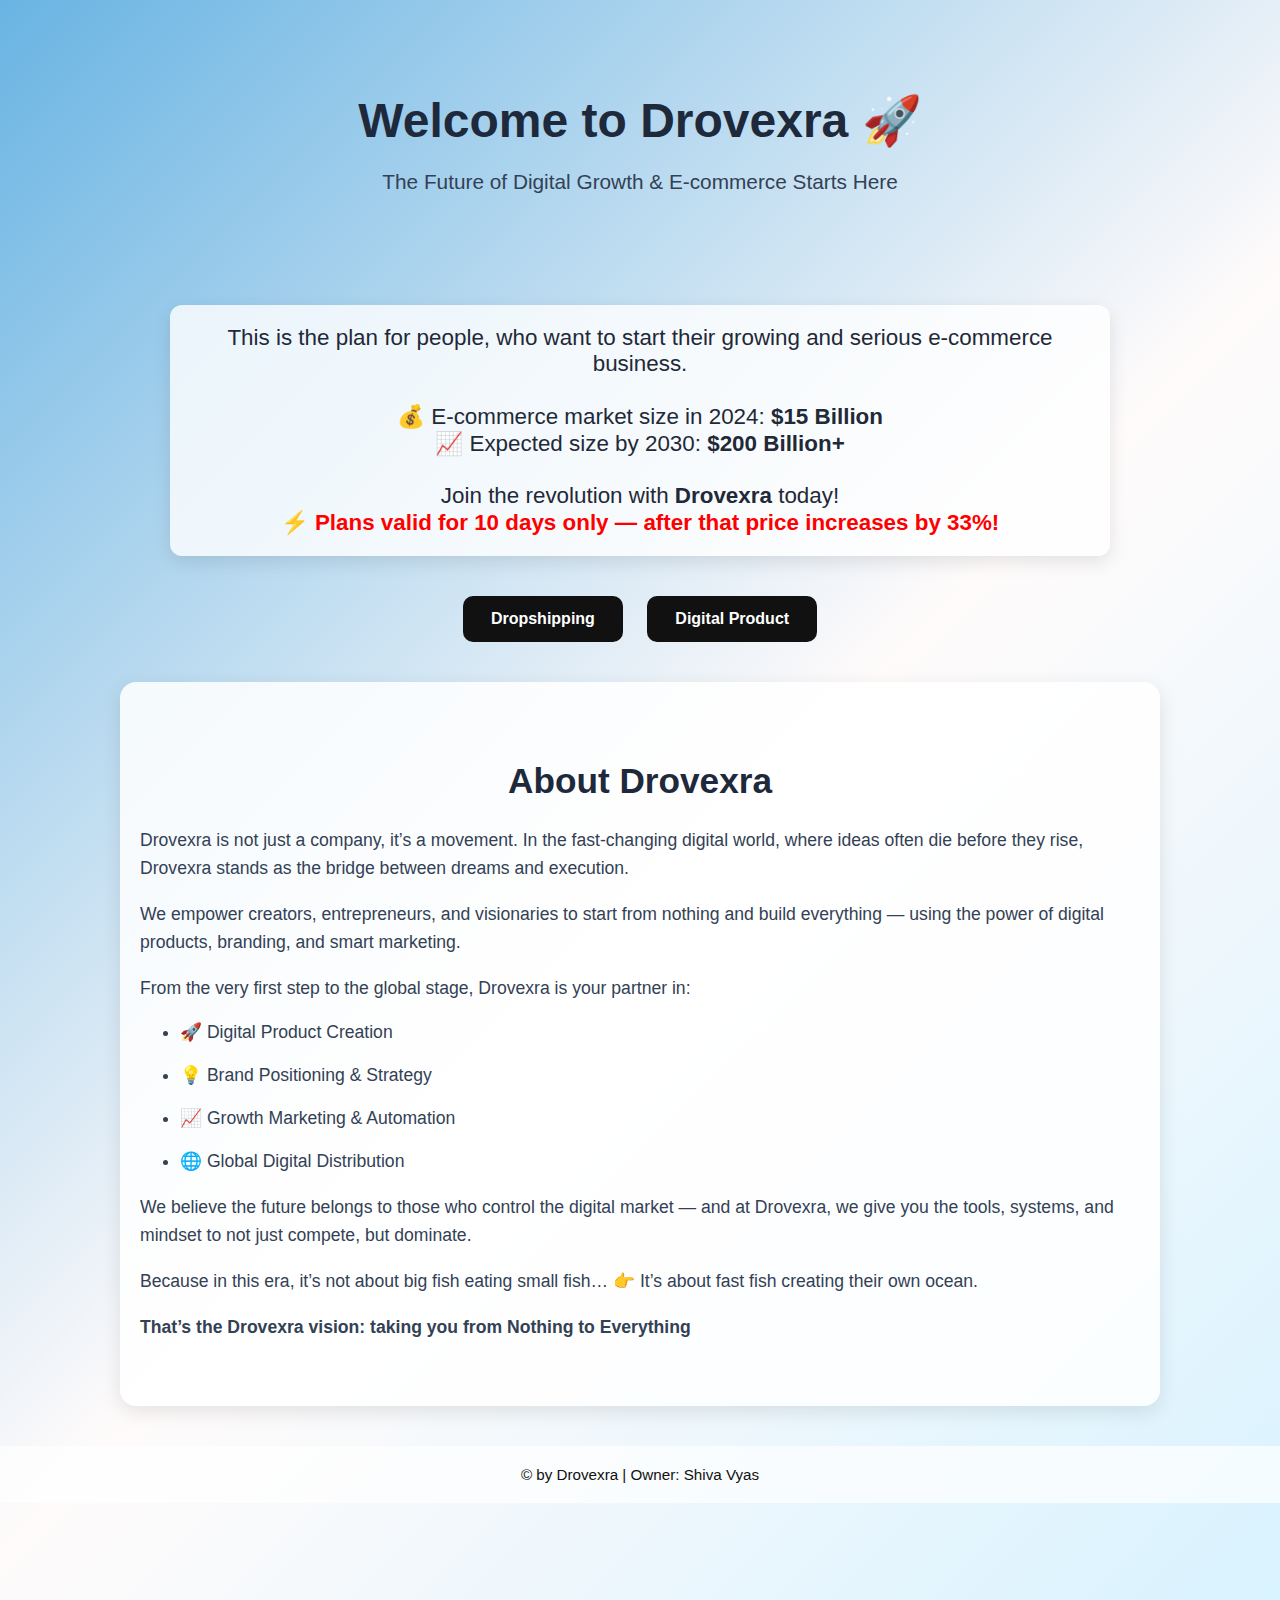
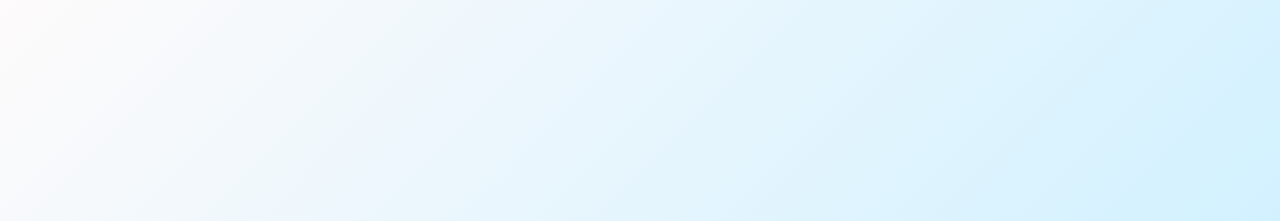
<file: index.html>
<!DOCTYPE html>
<html lang="en">
<head>
  <meta charset="UTF-8">
  <meta name="viewport" content="width=device-width, initial-scale=1.0">
  <title>Drovexra - Landing Page</title>
  <style>
    body {
      margin: 0;
      font-family: 'Segoe UI', Tahoma, sans-serif;
      color: #111;
      background: linear-gradient(135deg, #69B4E3, #FFFBFB, #D2F1FF);
    }

    header {
      text-align: center;
      padding: 60px 20px;
    }

    header h1 {
      font-size: 3rem;
      margin-bottom: 15px;
      font-weight: 700;
      color: #1e293b;
    }

    header p {
      font-size: 1.3rem;
      color: #334155;
    }

    .highlight {
      font-size: 1.4rem;
      margin: 30px auto;
      text-align: center;
      font-weight: 500;
      color: #1f2937;
      max-width: 900px;
      background: rgba(255,255,255,0.8);
      padding: 20px;
      border-radius: 12px;
      box-shadow: 0 6px 18px rgba(0,0,0,0.1);
    }

    .btn-container {
      text-align: center;
      margin: 30px 0;
    }

    .btn {
      background: #111;
      color: #fff;
      padding: 14px 28px;
      border: none;
      border-radius: 10px;
      margin: 10px;
      cursor: pointer;
      font-size: 1rem;
      font-weight: 600;
      transition: all 0.3s;
    }

    .btn:hover {
      background: #444;
      transform: translateY(-2px);
    }

    .notification {
      position: fixed;
      bottom: 20px;
      left: 20px;
      background: #fff;
      padding: 12px 18px;
      border-radius: 8px;
      box-shadow: 0 4px 12px rgba(0,0,0,0.15);
      font-size: 0.95rem;
      display: none;
      animation: fadeInOut 6s ease-in-out forwards;
      z-index: 1000;
    }

    @keyframes fadeInOut {
      0% { opacity: 0; transform: translateY(20px);}
      10%, 90% { opacity: 1; transform: translateY(0);}
      100% { opacity: 0; transform: translateY(20px);}
    }

    .about {
      padding: 50px 20px;
      max-width: 1000px;
      margin: auto;
      text-align: left;
      background: rgba(255,255,255,0.85);
      border-radius: 16px;
      box-shadow: 0 6px 20px rgba(0,0,0,0.1);
    }

    .about h2 {
      text-align: center;
      margin-bottom: 25px;
      font-size: 2.2rem;
      color: #1e293b;
    }

    .about p, .about li {
      font-size: 1.1rem;
      margin-bottom: 15px;
      line-height: 1.6;
      color: #334155;
    }

    footer {
      text-align: center;
      padding: 20px;
      margin-top: 40px;
      background: rgba(255,255,255,0.7);
      font-size: 0.95rem;
    }

    /* Email Form */
    #email-box {
      display: none;
      text-align: center;
      margin: 20px;
    }
    #userEmail {
      padding: 12px;
      width: 260px;
      border-radius: 8px;
      border: 1px solid #ccc;
      font-size: 1rem;
    }

    /* Responsive */
    @media (max-width: 768px) {
      header h1 {
        font-size: 2.2rem;
      }
      .highlight {
        font-size: 1.1rem;
        padding: 15px;
      }
      .about {
        padding: 30px 15px;
      }
    }
  </style>
</head>
<body>

  <header>
    <h1>Welcome to Drovexra 🚀</h1>
    <p>The Future of Digital Growth & E-commerce Starts Here</p>
  </header>

  <p class="highlight">
    This is the plan for people, who want to start their growing and serious e-commerce business.<br><br>
    💰 E-commerce market size in 2024: <b>$15 Billion</b><br>
    📈 Expected size by 2030: <b>$200 Billion+</b><br><br>
    Join the revolution with <b>Drovexra</b> today!  
    <br><span style="color:red; font-weight:600;">⚡ Plans valid for 10 days only — after that price increases by 33%!</span>
  </p>

  <div class="btn-container">
    <button class="btn">Dropshipping</button>
    <button class="btn" onclick="showEmailBox()">Digital Product</button>
  </div>

  <!-- Email Form -->
  <div id="email-box">
    <input type="email" id="userEmail" placeholder="Enter your email">
    <button class="btn" onclick="goToPlans()">Continue</button>
  </div>

  <!-- About Section -->
  <section class="about">
    <h2>About Drovexra</h2>
    <p>Drovexra is not just a company, it’s a movement.
    In the fast-changing digital world, where ideas often die before they rise, Drovexra stands as the bridge between dreams and execution.</p>

    <p>We empower creators, entrepreneurs, and visionaries to start from nothing and build everything — using the power of digital products, branding, and smart marketing.</p>

    <p>From the very first step to the global stage, Drovexra is your partner in:</p>
    <ul>
      <li>🚀 Digital Product Creation</li>
      <li>💡 Brand Positioning & Strategy</li>
      <li>📈 Growth Marketing & Automation</li>
      <li>🌐 Global Digital Distribution</li>
    </ul>

    <p>We believe the future belongs to those who control the digital market — and at Drovexra, we give you the tools, systems, and mindset to not just compete, but dominate.</p>

    <p>Because in this era, it’s not about big fish eating small fish… 👉 It’s about fast fish creating their own ocean.</p>

    <p><b>That’s the Drovexra vision: taking you from Nothing to Everything</b></p>
  </section>

  <footer>
    © by Drovexra | Owner: Shiva Vyas
  </footer>

  <!-- Notifications -->
  <div id="notification" class="notification"></div>

  <script>
    // Random Notifications
    const names = ["Aarav","Vihaan","Vivaan","Aditya","Arjun","Sai","Reyansh","Krishna","Ishaan","Shaurya",
                   "Atharv","Rudra","Kabir","Rohan","Aryan","Ananya","Ira","Diya","Myra","Aadhya"];
    const notifBox = document.getElementById("notification");

    function showNotification() {
      const name = names[Math.floor(Math.random()*names.length)];
      notifBox.innerText = name + " just purchased a Drovexra plan!";
      notifBox.style.display = "block";
      setTimeout(()=>notifBox.style.display="none", 6000);
    }
    setInterval(showNotification, 7000);

    // Email form
    function showEmailBox(){
      document.getElementById("email-box").style.display = "block";
    }
    function goToPlans(){
      const email = document.getElementById("userEmail").value;
      if(email){
        window.location.href = "membership.html"; 
      } else {
        alert("Please enter your email first!");
      }
    }
  </script>

</body>
</html>
<iframe src="https://docs.google.com/forms/d/e/1FAIpQLSeJQC-G17byPAvMCt2ptQfoCSLkpQWXLWRmqRYoIbKCUbC5oQ/viewform?embedded=true" width="640" height="314" frameborder="0" marginheight="0" marginwidth="0">Loading…</iframe>
</file>
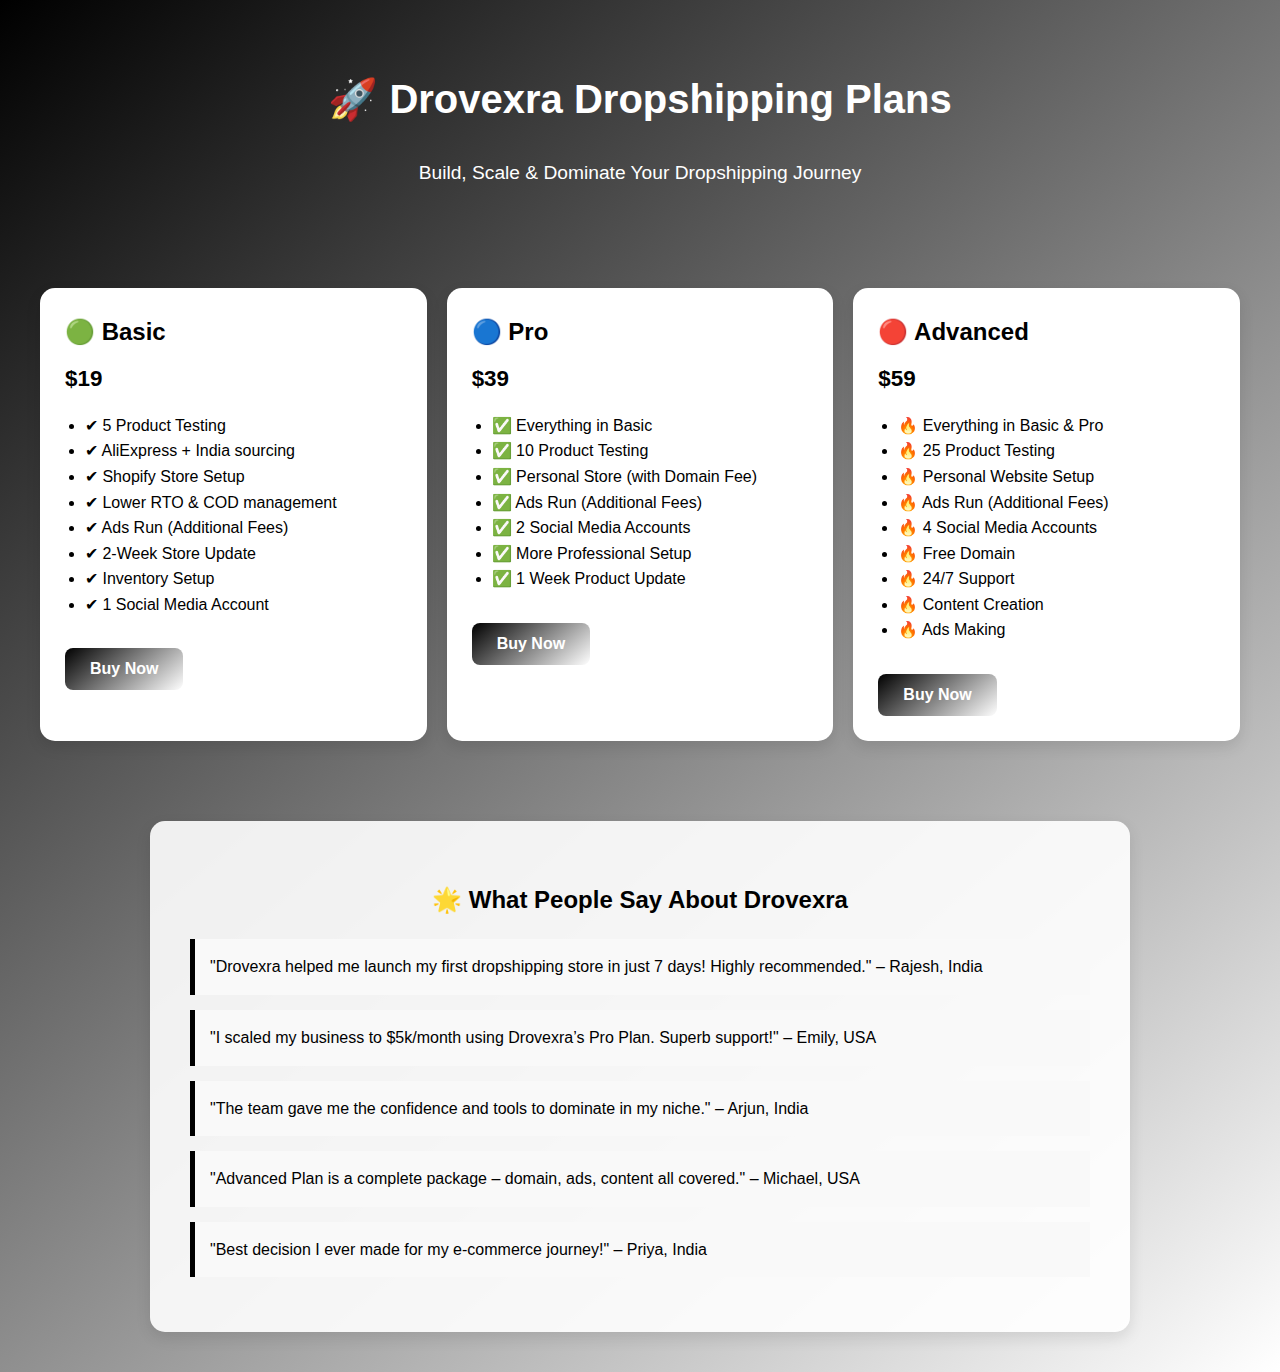
<file: dropshipping.html>
<!DOCTYPE html>
<html lang="en">
<head>
  <meta charset="UTF-8">
  <meta name="viewport" content="width=device-width, initial-scale=1.0">
  <title>Drovexra Dropshipping Plans</title>
  <style>
    body {
      margin: 0;
      font-family: 'Segoe UI', Tahoma, sans-serif;
      background: linear-gradient(140deg, #000000, #FFFFFF);
      color: #222;
      line-height: 1.6;
    }
    header {
      text-align: center;
      padding: 40px 20px;
      color: white;
    }
    header h1 {
      font-size: 2.5rem;
    }
    header p {
      font-size: 1.2rem;
    }
    .plans {
      display: grid;
      grid-template-columns: repeat(auto-fit, minmax(300px, 1fr));
      gap: 20px;
      padding: 40px;
    }
    .card {
      background: #fff;
      border-radius: 15px;
      padding: 25px;
      box-shadow: 0 6px 15px rgba(0,0,0,0.1);
      transition: transform 0.3s ease;
      color: black;
    }
    .card:hover {
      transform: translateY(-10px);
    }
    .card h2 {
      margin: 0 0 10px;
    }
    .price {
      font-size: 1.4rem;
      font-weight: bold;
      margin-bottom: 15px;
      color: #000;
    }
    ul {
      text-align: left;
      padding-left: 20px;
    }
    .btn {
      display: inline-block;
      margin-top: 15px;
      padding: 12px 25px;
      font-size: 1rem;
      font-weight: bold;
      border: none;
      border-radius: 8px;
      cursor: pointer;
      background: linear-gradient(140deg, #000000, #FFFFFF);
      color: white;
      transition: 0.3s;
    }
    .btn:hover {
      transform: scale(1.05);
    }

    /* Modal */
    .modal {
      display: none;
      position: fixed;
      z-index: 999;
      left: 0; top: 0;
      width: 100%; height: 100%;
      background: rgba(0,0,0,0.6);
      justify-content: center;
      align-items: center;
    }
    .modal-content {
      background: white;
      padding: 30px;
      border-radius: 12px;
      text-align: center;
      width: 300px;
    }
    .currency-btn {
      display: block;
      width: 100%;
      margin: 10px 0;
      padding: 12px;
      font-size: 1rem;
      font-weight: bold;
      border: none;
      border-radius: 8px;
      cursor: pointer;
      transition: 0.3s;
    }
    .inr { background: #000; color: white; }
    .usd { background: grey; color: white; }
    .cancel { background: red; color: white; }
    .currency-btn:hover { opacity: 0.85; }

    /* Telegram Button */
    #telegramBtn {
      display: none;
      margin-top: 15px;
      padding: 12px 25px;
      background: #000;
      color: white;
      border: none;
      border-radius: 8px;
      cursor: pointer;
      font-size: 1rem;
      font-weight: bold;
      transition: 0.3s;
    }
    #telegramBtn:hover {
      transform: scale(1.05);
      background: #333;
    }

    /* Notification Popup */
    #notification {
      position: fixed;
      top: 20px;
      right: 20px;
      background: #fff;
      color: #000;
      padding: 12px 20px;
      border-radius: 8px;
      box-shadow: 0 4px 12px rgba(0,0,0,0.2);
      font-size: 1rem;
      display: none;
      z-index: 2000;
      animation: fadeInOut 6s ease-in-out forwards;
    }
    @keyframes fadeInOut {
      0% {opacity:0; transform:translateY(-20px);}
      10%,90% {opacity:1; transform:translateY(0);}
      100% {opacity:0; transform:translateY(-20px);}
    }

    /* Reviews */
    .reviews {
      background: rgba(255,255,255,0.9);
      padding: 40px;
      margin: 40px auto;
      max-width: 900px;
      border-radius: 15px;
      box-shadow: 0 6px 15px rgba(0,0,0,0.1);
      color: black;
    }
    .reviews h2 {
      text-align: center;
      margin-bottom: 20px;
      color: #000;
    }
    .review {
      margin-bottom: 15px;
      padding: 15px;
      border-left: 5px solid #000;
      background: #f9f9f9;
    }
  </style>
</head>
<body>
  <header>
    <h1>🚀 Drovexra Dropshipping Plans</h1>
    <p>Build, Scale & Dominate Your Dropshipping Journey</p>
  </header>

  <section class="plans">
    <!-- Basic -->
    <div class="card">
      <h2>🟢 Basic</h2>
      <div class="price">$19</div>
      <ul>
        <li>✔ 5 Product Testing</li>
        <li>✔ AliExpress + India sourcing</li>
        <li>✔ Shopify Store Setup</li>
        <li>✔ Lower RTO & COD management</li>
        <li>✔ Ads Run (Additional Fees)</li>
        <li>✔ 2-Week Store Update</li>
        <li>✔ Inventory Setup</li>
        <li>✔ 1 Social Media Account</li>
      </ul>
      <button class="btn" onclick="openModal('Basic Plan')">Buy Now</button>
    </div>
    <!-- Pro -->
    <div class="card">
      <h2>🔵 Pro</h2>
      <div class="price">$39</div>
      <ul>
        <li>✅ Everything in Basic</li>
        <li>✅ 10 Product Testing</li>
        <li>✅ Personal Store (with Domain Fee)</li>
        <li>✅ Ads Run (Additional Fees)</li>
        <li>✅ 2 Social Media Accounts</li>
        <li>✅ More Professional Setup</li>
        <li>✅ 1 Week Product Update</li>
      </ul>
      <button class="btn" onclick="openModal('Pro Plan')">Buy Now</button>
    </div>
    <!-- Advanced -->
    <div class="card">
      <h2>🔴 Advanced</h2>
      <div class="price">$59</div>
      <ul>
        <li>🔥 Everything in Basic & Pro</li>
        <li>🔥 25 Product Testing</li>
        <li>🔥 Personal Website Setup</li>
        <li>🔥 Ads Run (Additional Fees)</li>
        <li>🔥 4 Social Media Accounts</li>
        <li>🔥 Free Domain</li>
        <li>🔥 24/7 Support</li>
        <li>🔥 Content Creation</li>
        <li>🔥 Ads Making</li>
      </ul>
      <button class="btn" onclick="openModal('Advanced Plan')">Buy Now</button>
    </div>
  </section>

  <!-- Reviews -->
  <section class="reviews">
    <h2>🌟 What People Say About Drovexra</h2>
    <div class="review">"Drovexra helped me launch my first dropshipping store in just 7 days! Highly recommended." – Rajesh, India</div>
    <div class="review">"I scaled my business to $5k/month using Drovexra’s Pro Plan. Superb support!" – Emily, USA</div>
    <div class="review">"The team gave me the confidence and tools to dominate in my niche." – Arjun, India</div>
    <div class="review">"Advanced Plan is a complete package – domain, ads, content all covered." – Michael, USA</div>
    <div class="review">"Best decision I ever made for my e-commerce journey!" – Priya, India</div>
  </section>

  <!-- Modal -->
  <div id="paymentModal" class="modal">
    <div class="modal-content">
      <h3 id="planName">Select Currency</h3>
      <button class="currency-btn inr" onclick="payINR()">Pay in INR</button>
      <button class="currency-btn usd" onclick="payUSD()">Pay in USD</button>
      <button class="currency-btn cancel" onclick="closeModal()">Cancel</button>
      <!-- Telegram Button -->
      <button id="telegramBtn" onclick="window.location.href='https://t.me/drovexa'">Talk to Drovexra</button>
    </div>
  </div>

  <!-- Notification -->
  <div id="notification"></div>

  <script>
    let selectedPlan = "";
    const notifBox = document.getElementById("notification");
    const names = ["Rajesh (India)", "Priya (India)", "Arjun (India)", "Emily (USA)", "Michael (USA)", "Sophia (USA)", "Aarav (India)", "Olivia (USA)"];

    function openModal(plan) {
      selectedPlan = plan;
      document.getElementById("planName").innerText = plan + " - Choose Currency";
      document.getElementById("paymentModal").style.display = "flex";
    }

    function closeModal() {
      document.getElementById("paymentModal").style.display = "none";
      document.getElementById("telegramBtn").style.display = "none";
    }

    function payINR() {
      window.location.href = "upi://pay?pa=7905315338@fam&pn=Drovexra&am=0&cu=INR";
      setTimeout(function() {
        document.getElementById("telegramBtn").style.display = "block";
      }, 8000);
    }

    function payUSD() {
      let subject = encodeURIComponent("Purchase Request: " + selectedPlan);
      let body = encodeURIComponent("Hello Drovexra Team,\n\nI want to purchase the " + selectedPlan + ".\nPlease guide me with the next steps.\n\nThank you!");
      window.location.href = "mailto:drovexra@gmail.com?subject=" + subject + "&body=" + body;
    }

    // Random Notification Every 25 Seconds
    function showNotification() {
      const name = names[Math.floor(Math.random()*names.length)];
      notifBox.innerText = "🚀 " + name + " just started Dropshipping with Drovexra!";
      notifBox.style.display = "block";
      setTimeout(()=>notifBox.style.display="none", 6000);
    }
    setInterval(showNotification, 25000);
  </script>
</body>
</html>
</file>
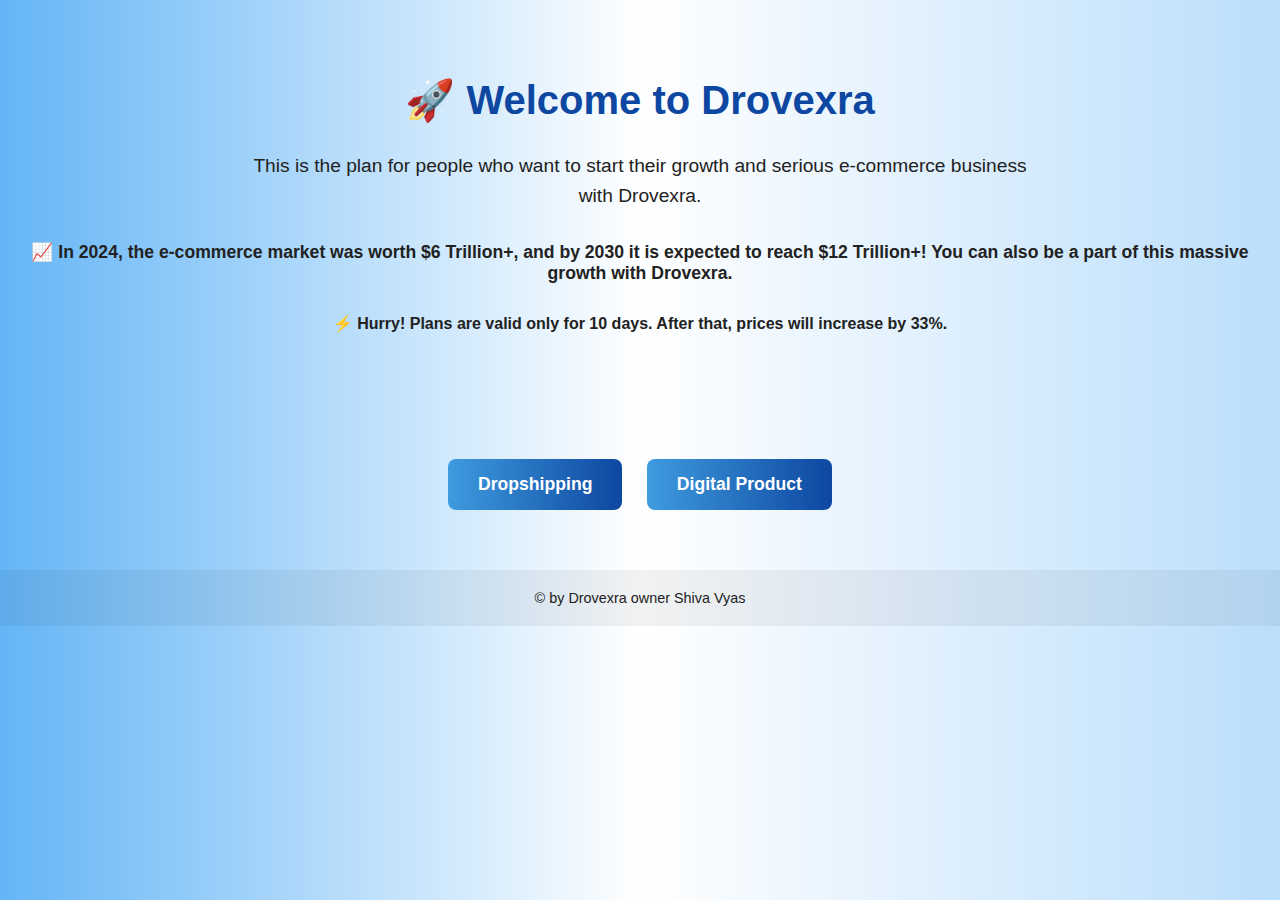
<file: landing.html>
<!DOCTYPE html>
<html lang="en">
<head>
  <meta charset="UTF-8">
  <meta name="viewport" content="width=device-width, initial-scale=1.0">
  <title>Drovexra Landing Page</title>
  <style>
    body {
      margin: 0;
      font-family: 'Segoe UI', Tahoma, sans-serif;
      background: linear-gradient(90deg, #64b5f6, #ffffff, #bbdefb);
      color: #222;
      text-align: center;
    }

    header {
      padding: 50px 20px;
    }

    header h1 {
      font-size: 2.5rem;
      color: #0d47a1;
    }

    .highlight {
      font-size: 1.2rem;
      margin: 20px auto;
      max-width: 800px;
      line-height: 1.6;
    }

    .stats {
      margin: 30px 0;
      font-size: 1.1rem;
      font-weight: bold;
    }

    .btn-container {
      margin: 50px 0;
    }

    .btn {
      display: inline-block;
      margin: 10px;
      padding: 15px 30px;
      font-size: 1.1rem;
      font-weight: bold;
      border: none;
      border-radius: 8px;
      cursor: pointer;
      background: linear-gradient(90deg, #3F9BDF, #0d47a1);
      color: white;
      transition: 0.3s;
    }
    .btn:hover {
      transform: scale(1.05);
    }

    footer {
      margin-top: 50px;
      padding: 20px;
      background: rgba(0,0,0,0.05);
      font-size: 0.9rem;
    }

    /* Notification popup */
    .notification {
      position: fixed;
      bottom: 20px;
      left: 20px;
      background: white;
      padding: 12px 20px;
      border-radius: 8px;
      box-shadow: 0 4px 10px rgba(0,0,0,0.15);
      font-size: 0.9rem;
      display: none;
      animation: fadein 0.5s;
    }

    @keyframes fadein {
      from {opacity: 0;}
      to {opacity: 1;}
    }

    /* Email popup */
    .email-modal {
      display: none;
      position: fixed;
      top: 0; left: 0;
      width: 100%; height: 100%;
      background: rgba(0,0,0,0.6);
      justify-content: center;
      align-items: center;
    }

    .email-content {
      background: white;
      padding: 30px;
      border-radius: 10px;
      text-align: center;
      max-width: 400px;
    }

    .email-content input {
      width: 90%;
      padding: 10px;
      margin: 10px 0;
      border: 1px solid #ccc;
      border-radius: 5px;
    }

    .email-content button {
      padding: 10px 20px;
      background: #0d47a1;
      color: white;
      border: none;
      border-radius: 5px;
      cursor: pointer;
    }
  </style>
</head>
<body>

  <header>
    <h1>🚀 Welcome to Drovexra</h1>
    <p class="highlight">
      This is the plan for people who want to start their growth and serious e-commerce business with Drovexra.
    </p>
    <p class="stats">
      📈 In 2024, the e-commerce market was worth <b>$6 Trillion+</b>, and by 2030 it is expected to reach <b>$12 Trillion+</b>!  
      You can also be a part of this massive growth with Drovexra.
    </p>
    <p><b>⚡ Hurry! Plans are valid only for 10 days. After that, prices will increase by 33%.</b></p>
  </header>

  <!-- Buttons -->
  <div class="btn-container">
    <button class="btn">Dropshipping</button>
    <button class="btn" onclick="openEmailModal()">Digital Product</button>
  </div>

  <!-- Email Modal -->
  <div class="email-modal" id="emailModal">
    <div class="email-content">
      <h3>Enter your email to continue</h3>
      <input type="email" id="userEmail" placeholder="Enter your email" required>
      <br>
      <button onclick="redirectToPlans()">Submit</button>
    </div>
  </div>

  <!-- Notification -->
  <div class="notification" id="notification"></div>

  <footer>
    © by Drovexra owner Shiva Vyas
  </footer>

  <script>
    // Notification system
    const names = ["Rahul", "Priya", "John", "Sneha", "Aman", "Neha", "Karan", "Pooja", "Arjun", "Simran", "Raj", "Meena", "Ankit", "Ravi", "Sahil", "Divya", "Vikas", "Isha", "Mohit", "Akash"];
    const notification = document.getElementById("notification");

    function showNotification() {
      const randomName = names[Math.floor(Math.random() * names.length)];
      notification.innerText = randomName + " just purchased a Drovexra Plan!";
      notification.style.display = "block";
      setTimeout(() => {
        notification.style.display = "none";
      }, 4000);
    }

    setInterval(showNotification, 6000);

    // Email modal
    function openEmailModal() {
      document.getElementById("emailModal").style.display = "flex";
    }

    function redirectToPlans() {
      let email = document.getElementById("userEmail").value;
      if(email) {
        // redirect to plans page
        window.location.href = "plans.html"; // apna plans page ka URL dalna
      } else {
        alert("Please enter a valid email!");
      }
    }
  </script>

</body>
</html>
</file>
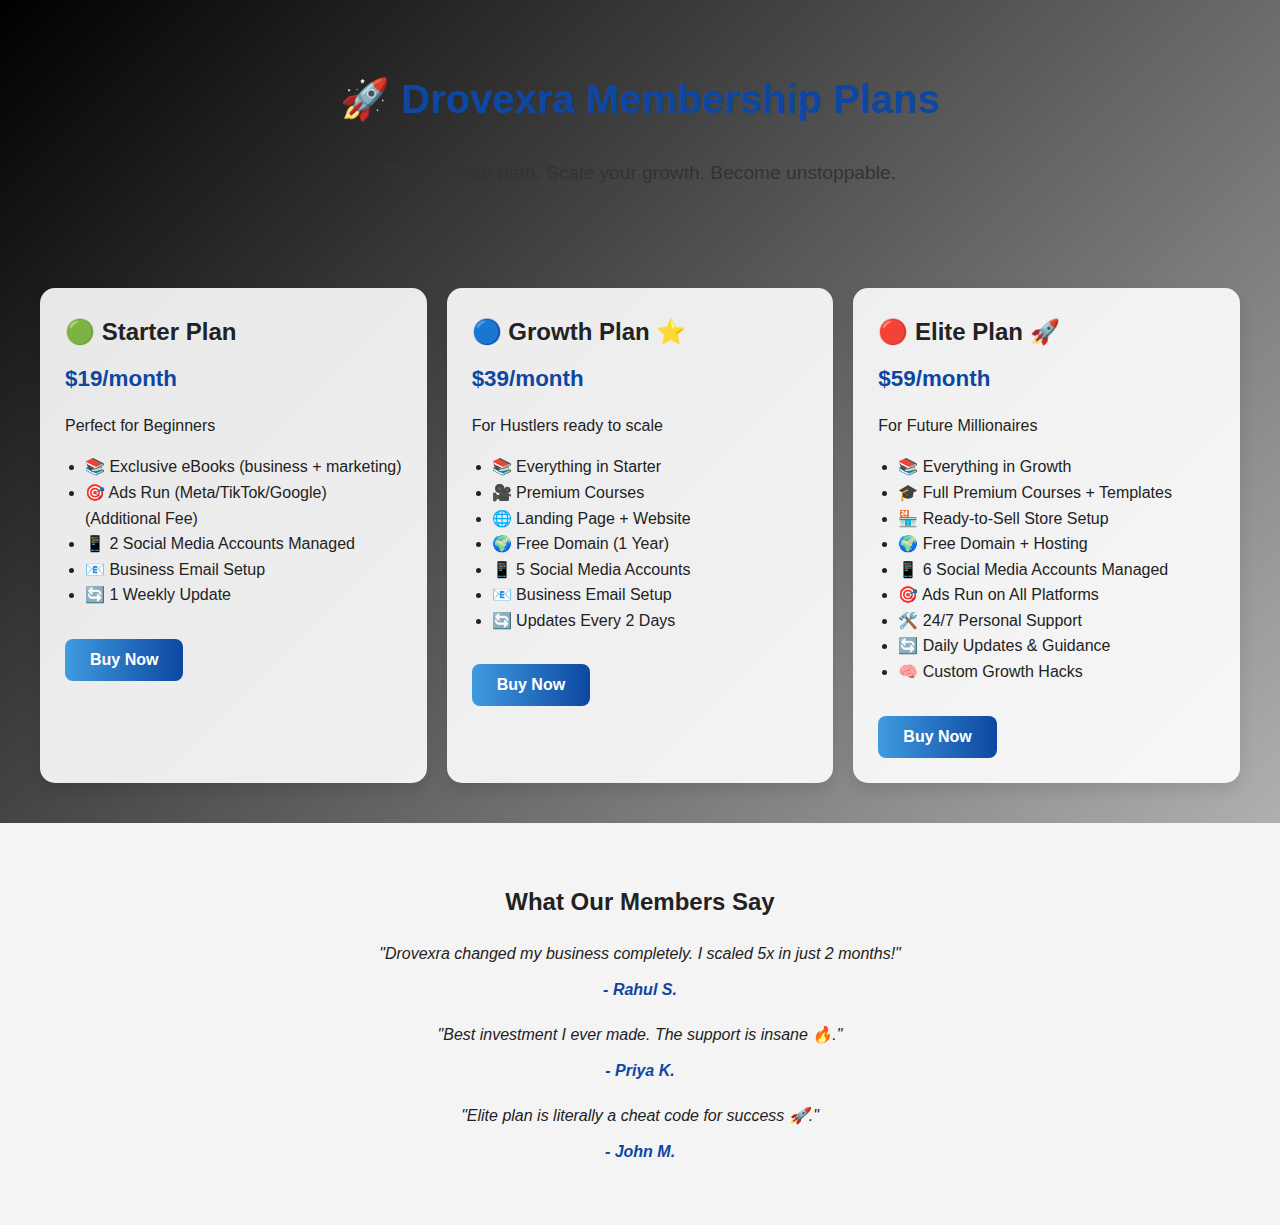
<file: membership.html>
<!DOCTYPE html>
<html lang="en">
<head>
  <meta charset="UTF-8">
  <meta name="viewport" content="width=device-width, initial-scale=1.0">
  <title>Drovexra Membership Plans</title>
  <style>
    body {
      margin: 0;
      font-family: 'Segoe UI', Tahoma, sans-serif;
      background: linear-gradient(135deg, #000000, #D1D1D1);
      color: #222;
      line-height: 1.6;
    }
    header {
      text-align: center;
      padding: 40px 20px;
    }
    header h1 {
      font-size: 2.5rem;
      color: #0d47a1;
    }
    header p {
      font-size: 1.2rem;
      color: #333;
    }
    .plans {
      display: grid;
      grid-template-columns: repeat(auto-fit, minmax(300px, 1fr));
      gap: 20px;
      padding: 40px;
    }
    .card {
      background: rgba(255,255,255,0.9);
      border-radius: 15px;
      padding: 25px;
      box-shadow: 0 6px 15px rgba(0,0,0,0.1);
      transition: transform 0.3s ease;
    }
    .card:hover {
      transform: translateY(-10px);
    }
    .card h2 {
      margin: 0 0 10px;
    }
    .price {
      font-size: 1.4rem;
      font-weight: bold;
      margin-bottom: 15px;
      color: #0d47a1;
    }
    ul {
      text-align: left;
      padding-left: 20px;
    }
    .btn {
      display: inline-block;
      margin-top: 15px;
      padding: 12px 25px;
      font-size: 1rem;
      font-weight: bold;
      border: none;
      border-radius: 8px;
      cursor: pointer;
      background: linear-gradient(90deg, #3F9BDF, #0d47a1);
      color: white;
      transition: 0.3s;
    }
    .btn:hover {
      transform: scale(1.05);
    }
    /* Modal */
    .modal {
      display: none;
      position: fixed;
      z-index: 999;
      left: 0; top: 0;
      width: 100%; height: 100%;
      background: rgba(0,0,0,0.6);
      justify-content: center;
      align-items: center;
    }
    .modal-content {
      background: white;
      padding: 30px;
      border-radius: 12px;
      text-align: center;
      width: 300px;
    }
    .modal-content h3 {
      margin-bottom: 20px;
    }
    .currency-btn {
      display: block;
      width: 100%;
      margin: 10px 0;
      padding: 12px;
      font-size: 1rem;
      font-weight: bold;
      border: none;
      border-radius: 8px;
      cursor: pointer;
      transition: 0.3s;
    }
    .inr { background: #ff6600; color: white; }
    .usd { background: #00cc66; color: white; }
    .currency-btn:hover { opacity: 0.85; }

    /* Reviews */
    .reviews {
      background: #f4f4f4;
      padding: 40px;
      text-align: center;
    }
    .review {
      max-width: 600px;
      margin: 20px auto;
      font-style: italic;
    }
    .review span {
      display: block;
      margin-top: 10px;
      font-weight: bold;
      color: #0d47a1;
    }

    /* Telegram Button */
    #telegramBtn {
      display: none;
      margin-top: 15px;
      padding: 12px 25px;
      background: #0088cc;
      color: white;
      border: none;
      border-radius: 8px;
      cursor: pointer;
      font-size: 1rem;
      font-weight: bold;
      transition: 0.3s;
    }
    #telegramBtn:hover {
      transform: scale(1.05);
      background: #0077b6;
    }
  </style>
</head>
<body>
  <header>
    <h1>🚀 Drovexra Membership Plans</h1>
    <p>Choose your path. Scale your growth. Become unstoppable.</p>
  </header>

  <section class="plans">
    <!-- Starter -->
    <div class="card">
      <h2>🟢 Starter Plan</h2>
      <div class="price">$19/month</div>
      <p>Perfect for Beginners</p>
      <ul>
        <li>📚 Exclusive eBooks (business + marketing)</li>
        <li>🎯 Ads Run (Meta/TikTok/Google) (Additional Fee)</li>
        <li>📱 2 Social Media Accounts Managed</li>
        <li>📧 Business Email Setup</li>
        <li>🔄 1 Weekly Update</li>
      </ul>
      <button class="btn" onclick="openModal('Starter Plan')">Buy Now</button>
    </div>
    <!-- Growth -->
    <div class="card">
      <h2>🔵 Growth Plan ⭐</h2>
      <div class="price">$39/month</div>
      <p>For Hustlers ready to scale</p>
      <ul>
        <li>📚 Everything in Starter</li>
        <li>🎥 Premium Courses</li>
        <li>🌐 Landing Page + Website</li>
        <li>🌍 Free Domain (1 Year)</li>
        <li>📱 5 Social Media Accounts</li>
        <li>📧 Business Email Setup</li>
        <li>🔄 Updates Every 2 Days</li>
      </ul>
      <button class="btn" onclick="openModal('Growth Plan')">Buy Now</button>
    </div>
    <!-- Elite -->
    <div class="card">
      <h2>🔴 Elite Plan 🚀</h2>
      <div class="price">$59/month</div>
      <p>For Future Millionaires</p>
      <ul>
        <li>📚 Everything in Growth</li>
        <li>🎓 Full Premium Courses + Templates</li>
        <li>🏪 Ready-to-Sell Store Setup</li>
        <li>🌍 Free Domain + Hosting</li>
        <li>📱 6 Social Media Accounts Managed</li>
        <li>🎯 Ads Run on All Platforms</li>
        <li>🛠️ 24/7 Personal Support</li>
        <li>🔄 Daily Updates & Guidance</li>
        <li>🧠 Custom Growth Hacks</li>
      </ul>
      <button class="btn" onclick="openModal('Elite Plan')">Buy Now</button>
    </div>
  </section>

  <!-- Reviews -->
  <section class="reviews">
    <h2>What Our Members Say</h2>
    <div class="review">
      "Drovexra changed my business completely. I scaled 5x in just 2 months!"
      <span>- Rahul S.</span>
    </div>
    <div class="review">
      "Best investment I ever made. The support is insane 🔥."
      <span>- Priya K.</span>
    </div>
    <div class="review">
      "Elite plan is literally a cheat code for success 🚀."
      <span>- John M.</span>
    </div>
  </section>

  <!-- Modal -->
  <div id="paymentModal" class="modal">
    <div class="modal-content">
      <h3 id="planName">Select Currency</h3>
      <button class="currency-btn inr" onclick="payINR()">Pay in INR</button>
      <button class="currency-btn usd" onclick="payUSD()">Pay in USD</button>
      <button class="currency-btn" style="background:#ccc;color:#000;" onclick="closeModal()">Cancel</button>
      <!-- Telegram Button -->
      <button id="telegramBtn" onclick="window.location.href='https://t.me/drovexa'">Talk to Drovexra</button>
    </div>
  </div>

  <script>
    let selectedPlan = "";

    function openModal(plan) {
      selectedPlan = plan;
      document.getElementById("planName").innerText = plan + " - Choose Currency";
      document.getElementById("paymentModal").style.display = "flex";
    }

    function closeModal() {
      document.getElementById("paymentModal").style.display = "none";
      document.getElementById("telegramBtn").style.display = "none"; // Reset for next time
    }

    function payINR() {
      // open UPI
      window.location.href = "upi://pay?pa=7905315338@fam&pn=Drovexra&am=0&cu=INR";

      // after 8 sec show telegram button
      setTimeout(function() {
        document.getElementById("telegramBtn").style.display = "block";
      }, 8000);
    }

    function payUSD() {
      let subject = encodeURIComponent("Purchase Request: " + selectedPlan);
      let body = encodeURIComponent("Hello Drovexra Team,\n\nI want to purchase the " + selectedPlan + ".\nPlease guide me with the next steps.\n\nThank you!");
      window.location.href = "mailto:drovexra@gmail.com?subject=" + subject + "&body=" + body;
    }
  </script>
</body>
        </html>
</file>
